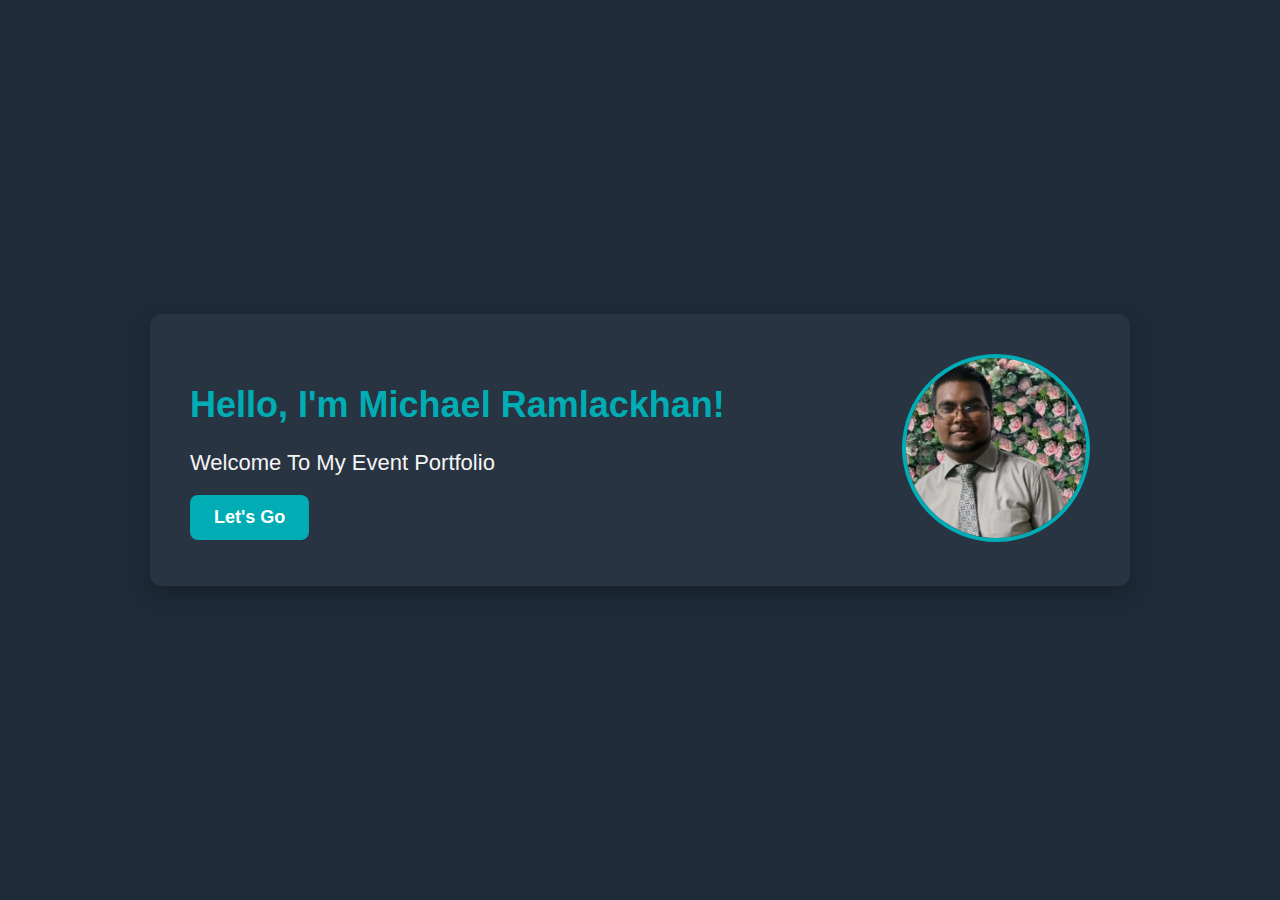
<file: Event Portfolio/Index.html>
<!DOCTYPE html>
<html lang="en">
<head>
    <title>Michael Ramlackhan</title>

    <meta charset="UTF-8">
    <meta name="description" content="Michael Ramlackhan's Portfolio">
    <meta name="author" content="Michael Ramlackhan">
    <meta name="viewport" content="width=device-width, initial-scale=1.0">
    <link rel="stylesheet" href="style.css">
</head>
<body>

    <div class="container">
        <!-- Div with name and button -->
        <div class="info">
            <h1>Hello, I'm Michael Ramlackhan!</h1>
            <h2>Welcome To My Event Portfolio</h2>
            <button onclick="window.location.href='Home.html'"><b>Let's Go</b></button>
        </div>

        <!-- Div with the profile picture -->
        <div class="profile-container">
            <img src="images/Me.png" alt="Profile Picture">
        </div>
    </div>

</body>
</html>
</file>
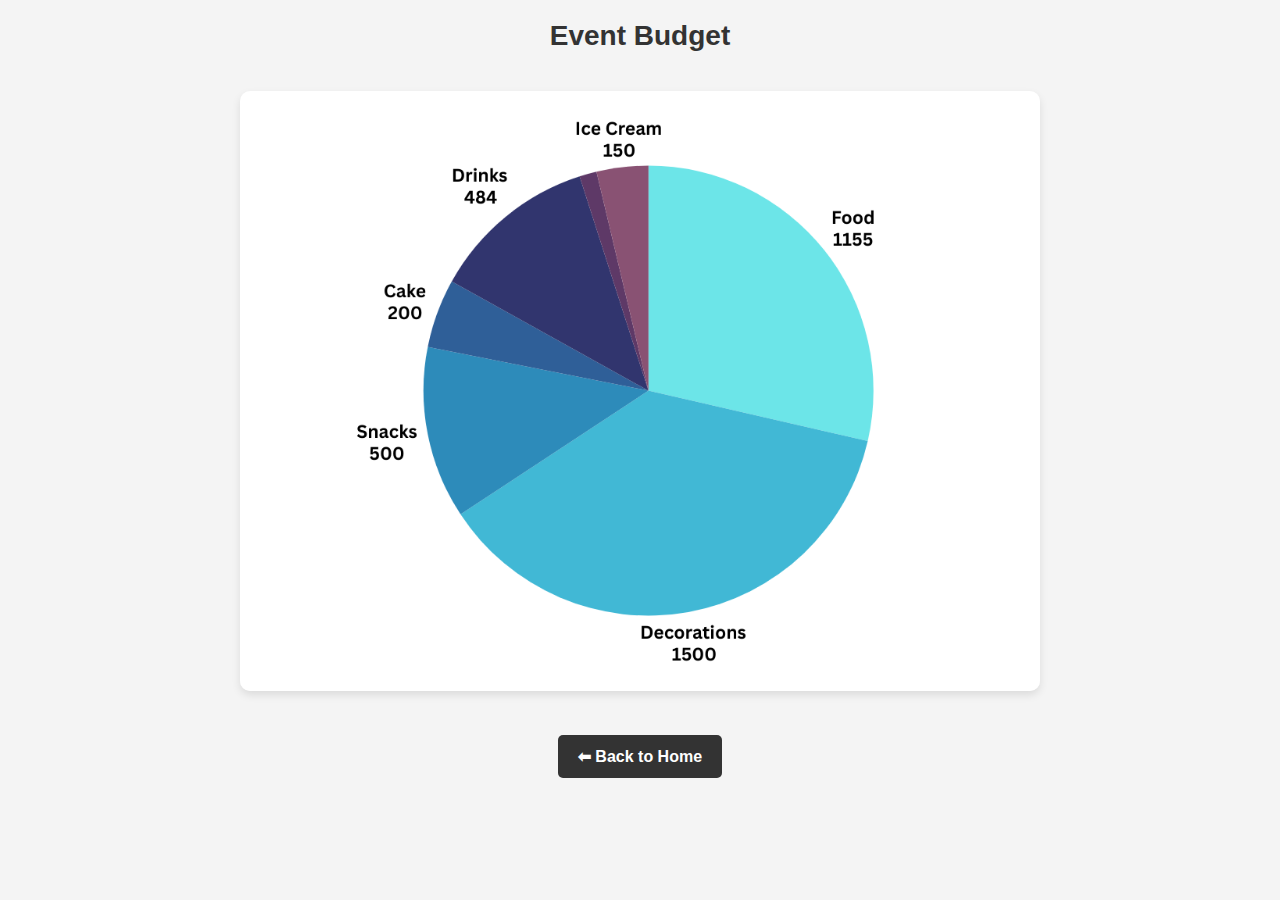
<file: Event Portfolio/Budget.html>
<!DOCTYPE html>
<html lang="en">
<head>
    <title>Michael Ramlackhan - Budget</title>
    <meta charset="UTF-8">
    <meta name="viewport" content="width=device-width, initial-scale=1.0">
    
    <style>
        body {
            font-family: Arial, sans-serif;
            margin: 0;
            padding: 0;
            text-align: center;
            background-color: #f4f4f4;
        }

        h1 {
            margin-top: 20px;
            font-size: 28px;
            color: #333;
        }

        .budget-container {
            padding: 20px;
            margin: 0 auto;
            max-width: 1200px;
        }

        .budget-container img {
            width: 100%;
            max-width: 800px;
            height: auto;
            border-radius: 10px;
            box-shadow: 0 4px 8px rgba(0, 0, 0, 0.1);
        }

        /* Back to Home Button */
        .back-btn {
            display: inline-block;
            margin: 20px;
            padding: 12px 20px;
            background-color: #333;
            color: white;
            text-decoration: none;
            border-radius: 5px;
            font-size: 16px;
            font-weight: bold;
            transition: background 0.3s;
        }

        .back-btn:hover {
            background-color: #575757;
        }

        /* Responsive Design */
        @media (max-width: 768px) {
            h1 {
                font-size: 24px;
            }

            .budget-container img {
                width: 90%; /* Reduce image width on smaller screens */
            }

            .back-btn {
                width: 90%; /* Make button larger on mobile */
                padding: 15px;
                font-size: 18px;
            }
        }

        @media (max-width: 480px) {
            h1 {
                font-size: 20px;
            }

            .budget-container img {
                width: 100%; /* Full-width image for extra small screens */
            }

            .back-btn {
                padding: 18px; /* Larger button padding for small screens */
            }
        }
    </style>
</head>
<body>

    <h1>Event Budget</h1>

    <div class="budget-container">
        <img src="images/Budget.png" alt="Event Budget">
    </div>

    <a href="Home.html" class="back-btn">⬅ Back to Home</a>

</body>
</html>
</file>
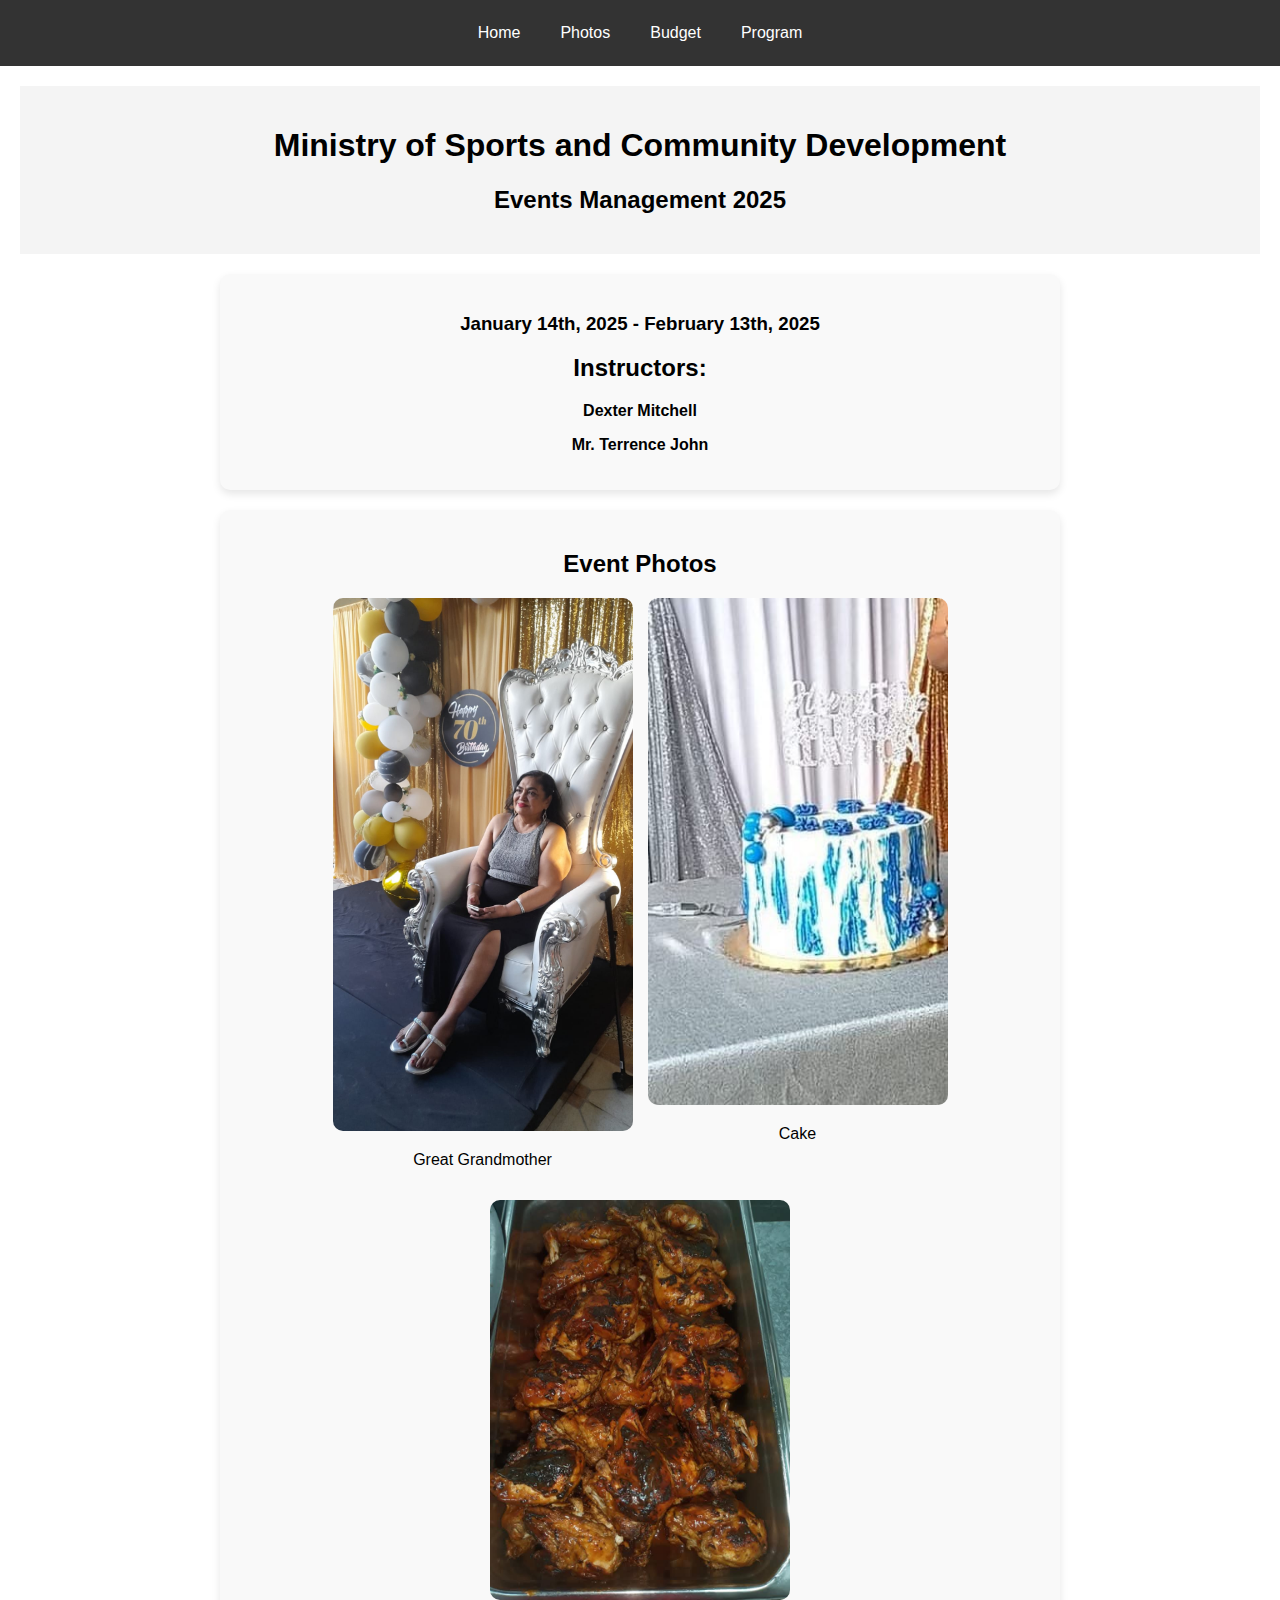
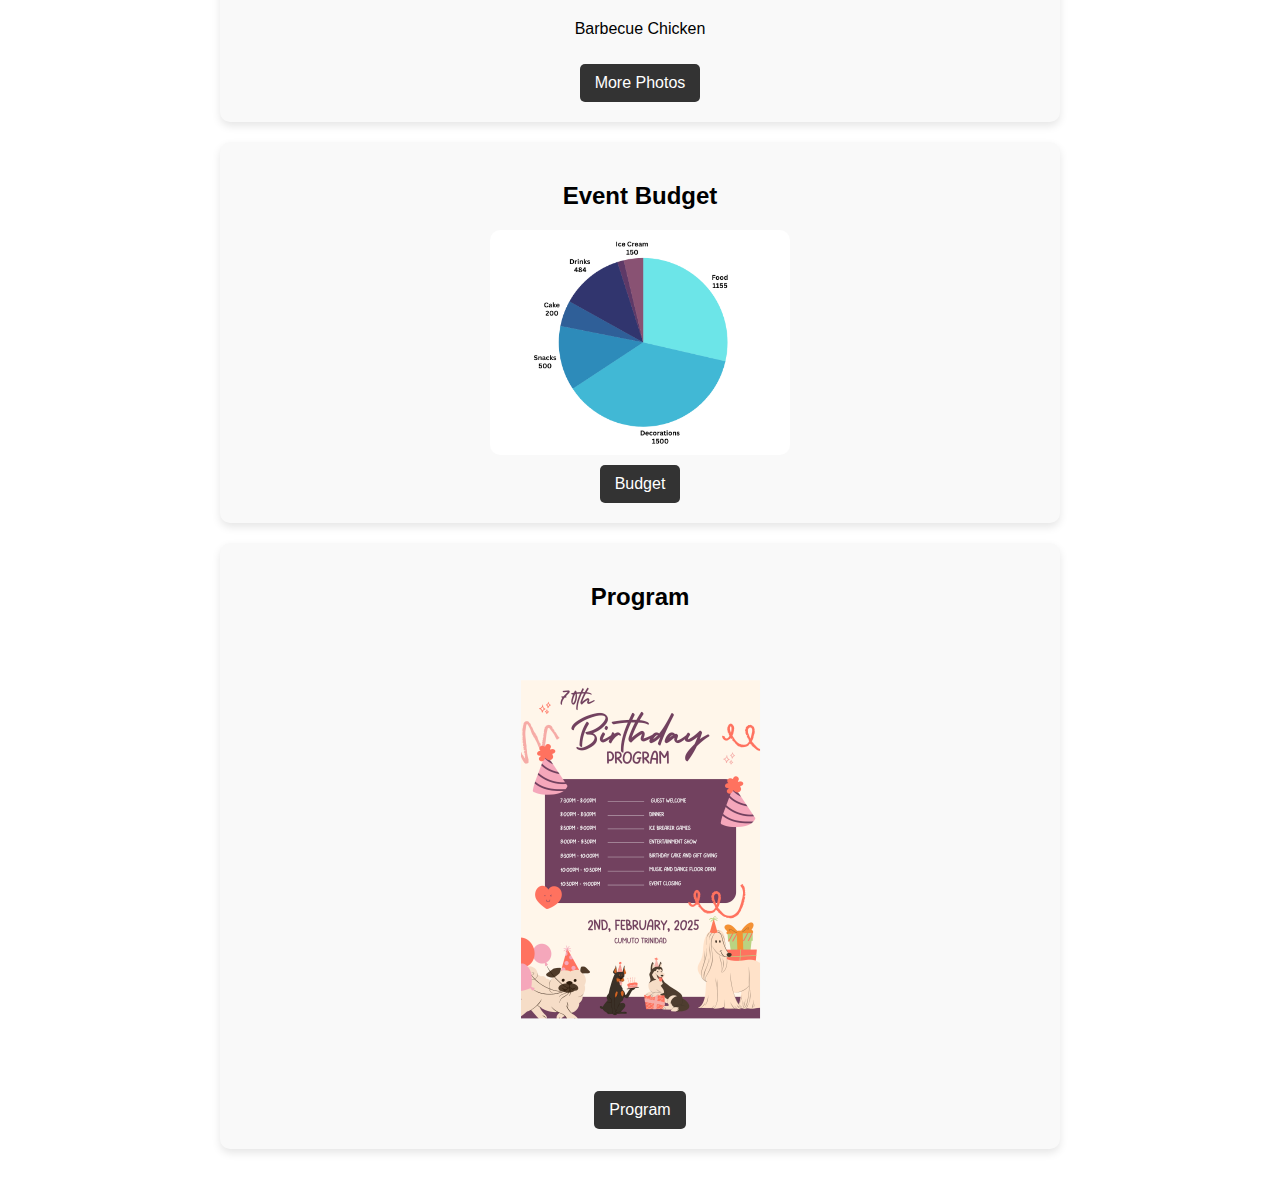
<file: Event Portfolio/Home.html>
<!DOCTYPE html>
<html lang="en">
<head>
    <title>Michael Ramlackhan - Events Management</title>

    <meta charset="UTF-8">
    <meta name="description" content="Michael Ramlackhan's Portfolio - Events Management 2025">
    <meta name="author" content="Michael Ramlackhan">
    <meta name="viewport" content="width=device-width, initial-scale=1.0">

    <style>
        /* Smooth Scrolling */
        html {
            scroll-behavior: smooth;
        }

        body {
            font-family: Arial, sans-serif;
            margin: 0;
            padding: 0;
        }

        /* Horizontal Navbar */
        .navbar {
            background-color: #333;
            overflow: hidden;
            padding: 10px 0;
        }

        .navbar ul {
            list-style-type: none;
            margin: 0;
            padding: 0;
            display: flex;
            justify-content: center;
        }

        .navbar li {
            padding: 14px 20px;
        }

        .navbar a {
            color: white;
            text-decoration: none;
            display: block;
        }

        .navbar a:hover {
            background-color: #575757;
        }

        /* Main Content */
        .main-content {
            padding: 20px;
            text-align: center;
        }

        header {
            padding: 20px;
            background-color: #f4f4f4;
            margin-bottom: 20px;
        }

        /* Section Styles */
        .section-container {
            padding: 20px;
            margin: 20px auto;
            max-width: 800px;
            border-radius: 10px;
            background-color: #f9f9f9;
            box-shadow: 0 4px 8px rgba(0, 0, 0, 0.1);
        }

        /* Photo Gallery */
        .gallery {
            display: flex;
            flex-wrap: wrap;
            justify-content: center;
            gap: 15px;
        }

        .gallery-item {
            width: 300px;
            text-align: center;
        }

        .gallery-item img {
            width: 100%;
            height: auto;
            border-radius: 10px;
        }

        /* Button Styling */
        .btn {
            display: inline-block;
            padding: 10px 15px;
            background-color: #333;
            color: white;
            text-decoration: none;
            border-radius: 5px;
            margin-top: 10px;
        }

        .btn:hover {
            background-color: #575757;
        }

        /* Budget & Program Images - Same Size as Gallery */
        #budget img, #Program img {
            max-width: 300px;
            height: auto;
            border-radius: 10px;
            display: block;
            margin: 0 auto;
        }

        /* Responsive Design */
        @media (max-width: 768px) {
            .navbar ul {
                flex-direction: column;
                align-items: center;
            }

            .navbar li {
                width: 100%;
                text-align: center;
                padding: 10px;
            }

            .gallery {
                flex-direction: column;
            }

            .gallery-item {
                width: 90%;
            }

            .section-container {
                padding: 15px;
                margin: 10px;
            }

            .btn {
                width: 80%;
                padding: 12px;
            }
        }

    </style>
</head>
<body>

    <div class="navbar">
        <ul>
            <li><a href="#home">Home</a></li>
            <li><a href="#photos"> Photos</a></li>
            <li><a href="#budget"> Budget</a></li>
            <li><a href="#Program"> Program</a></li>
        </ul>
    </div>

    <!-- Main Content -->
    <div class="main-content">
        
        <header id="home">
            <h1>Ministry of Sports and Community Development</h1>
            <h2>Events Management 2025</h2>
        </header>

        <div class="section-container">
            <section class="event-details">
                <h3>January 14th, 2025 - February 13th, 2025</h3>
                <h2>Instructors:</h2>
                <p><strong>Dexter Mitchell</strong></p>
                <p><strong>Mr. Terrence John</strong></p>
            </section>
        </div>

        <div class="section-container">
            <section id="photos">
                <h2>Event Photos</h2>
                <div class="gallery">
                    <div class="gallery-item">
                        <img src="images/Pic 3.jpg" alt="Event Photo 1">
                        <p>Great Grandmother</p>
                    </div>
                    <div class="gallery-item">
                        <img src="images/Pic 4.jpg" alt="Event Photo 2">
                        <p>Cake</p>
                    </div>
                    <div class="gallery-item">
                        <img src="images/Pic 14.jpg" alt="Event Photo 3">
                        <p>Barbecue Chicken</p>
                    </div>
                </div>
                <a href="Photos.html" class="btn"> More Photos</a>
            </section>
        </div>

        <div class="section-container">
            <section id="budget">
                <h2> Event Budget</h2>
                <img src="images/Budget.png" alt="Budget">
                <a href="Budget.html" class="btn"> Budget</a>
            </section>
        </div>

        <div class="section-container">
            <section id="Program">
                <h2> Program</h2>
                <img src="images/Program.png" alt="Program">
                <a href="Program.html" class="btn"> Program</a>
            </section>
        </div>

    </div>

</body>
</html>
</file>
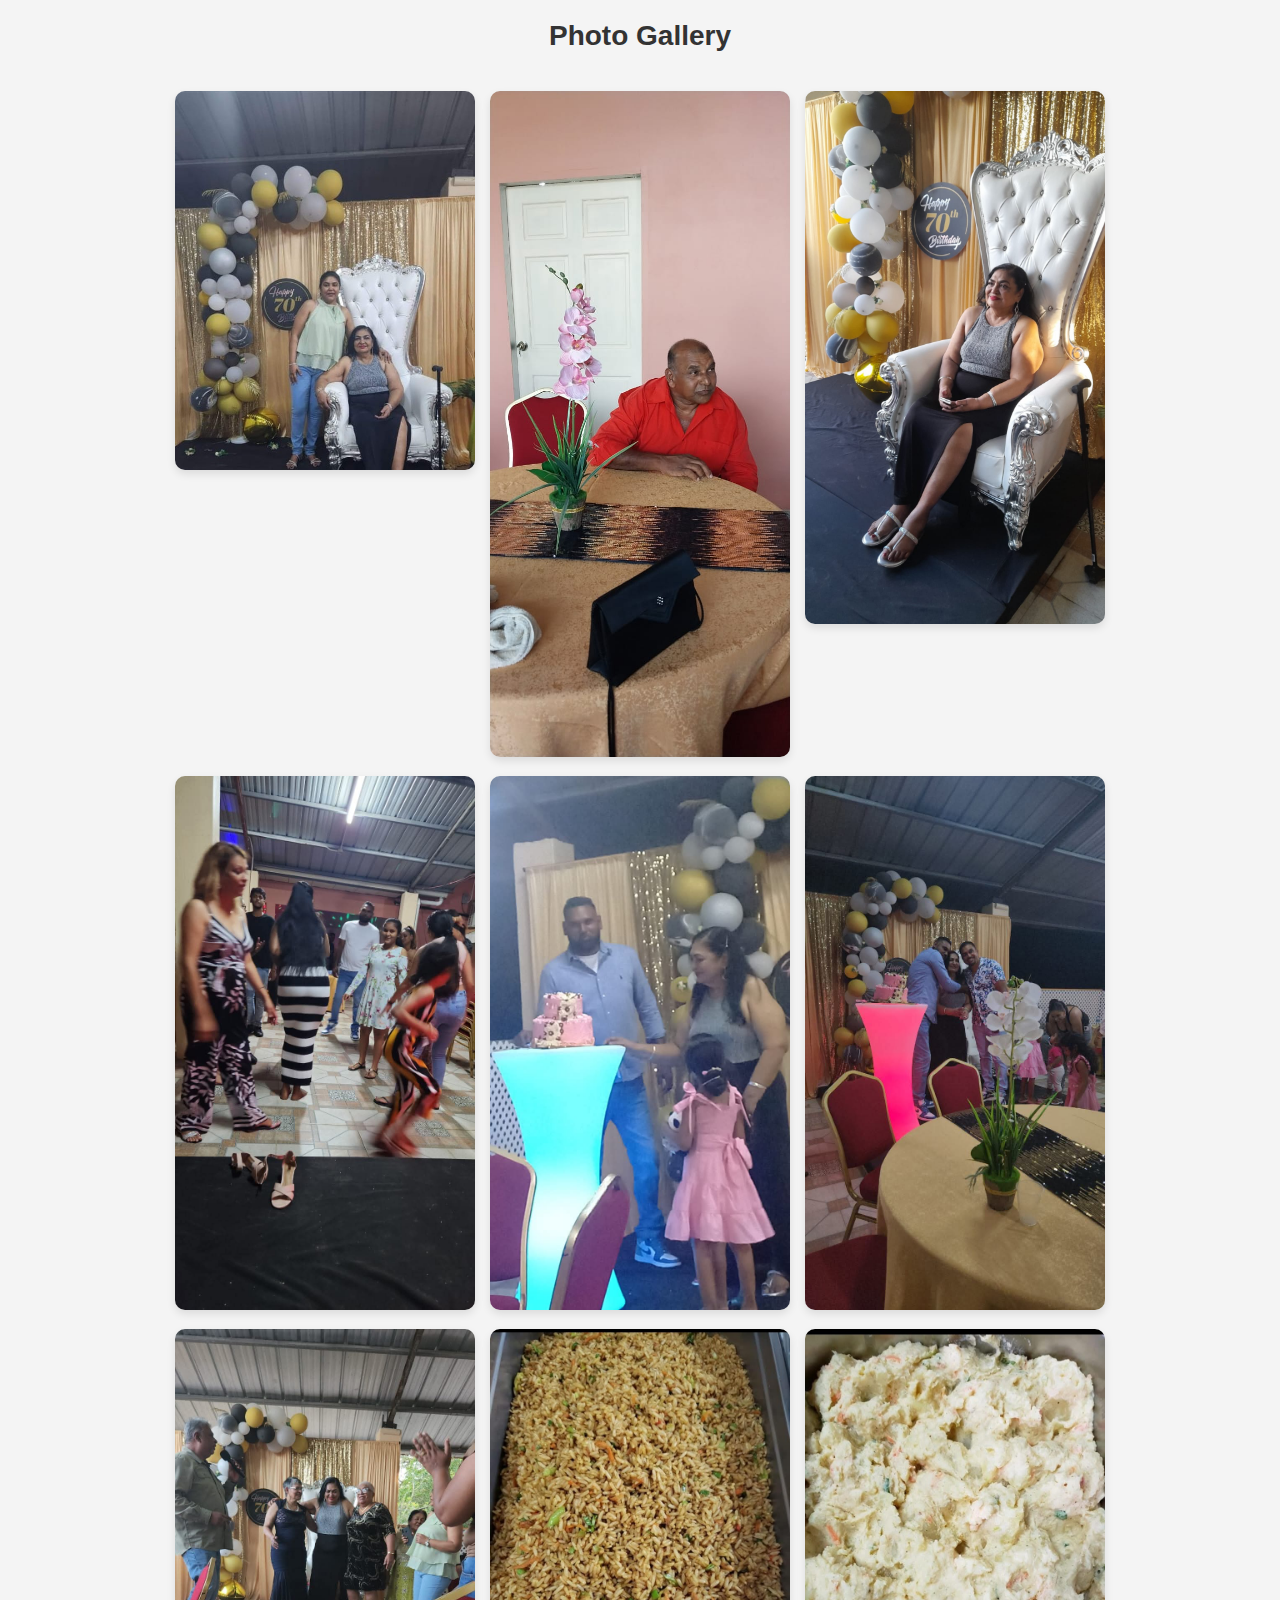
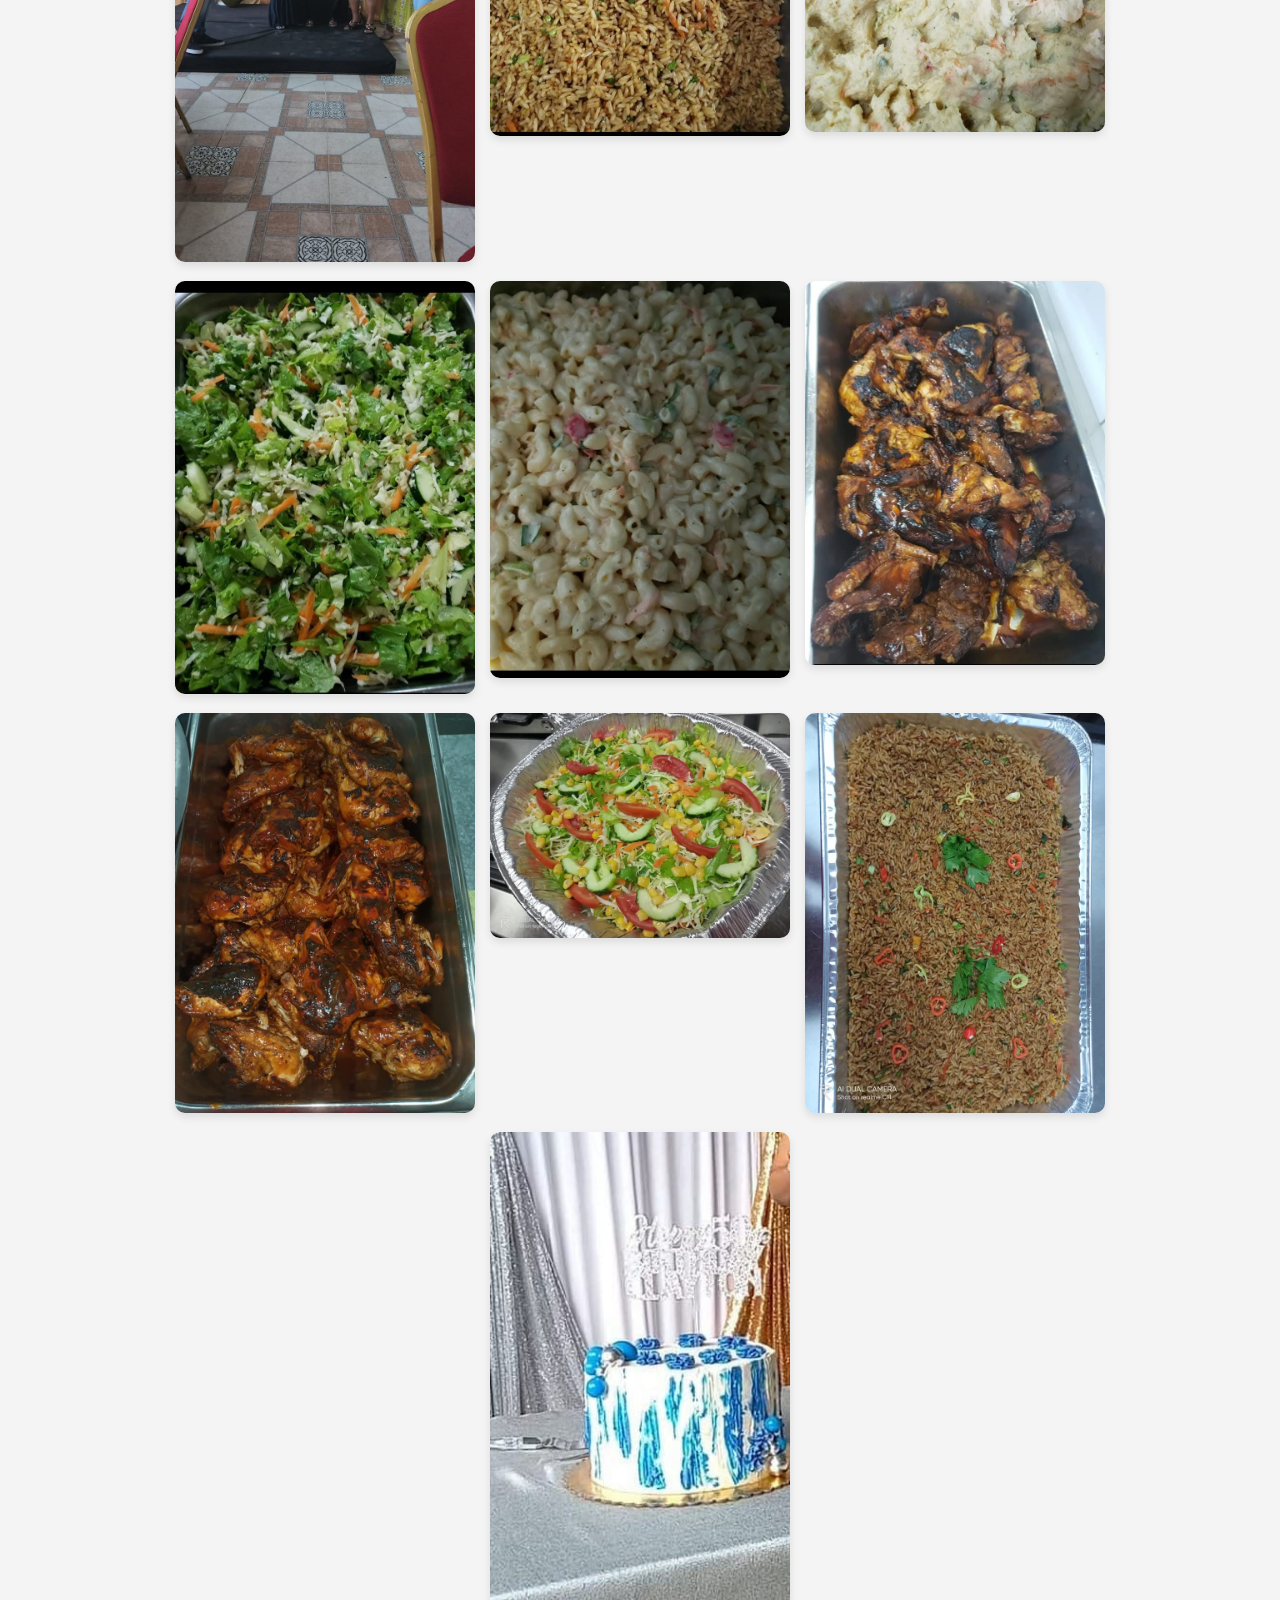
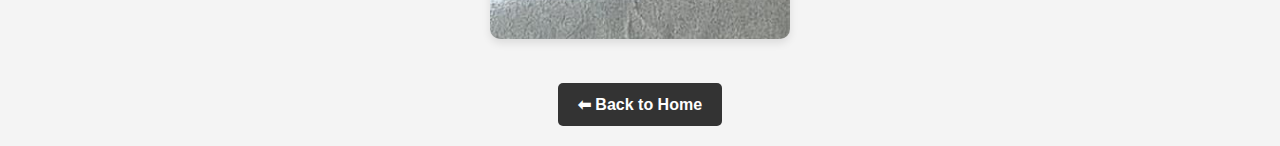
<file: Event Portfolio/Photos.html>
<!DOCTYPE html>
<html lang="en">
<head>
    <title>Michael Ramlackhan - Photo Gallery</title>
    <meta charset="UTF-8">
    <meta name="viewport" content="width=device-width, initial-scale=1.0">
    
    <style>
        /* Smooth scrolling */
        html {
            scroll-behavior: smooth;
        }

        body {
            font-family: Arial, sans-serif;
            margin: 0;
            padding: 0;
            text-align: center;
            background-color: #f4f4f4;
        }

        h1 {
            margin-top: 20px;
            font-size: 28px;
            color: #333;
        }

        .gallery {
            display: flex;
            flex-wrap: wrap;
            justify-content: center;
            gap: 15px;
            padding: 20px;
            max-width: 1200px;
            margin: auto;
        }

        .gallery-item {
            width: 300px;
            text-align: center;
            transition: transform 0.3s ease-in-out;
        }

        .gallery-item img {
            width: 100%;
            height: auto;
            border-radius: 10px;
            box-shadow: 0 4px 8px rgba(0, 0, 0, 0.1);
            transition: transform 0.3s ease-in-out;
        }

        .gallery-item:hover {
            transform: scale(1.05);
        }

        /* Back to Home Button */
        .back-btn {
            display: inline-block;
            margin: 20px;
            padding: 12px 20px;
            background-color: #333;
            color: white;
            text-decoration: none;
            border-radius: 5px;
            font-size: 16px;
            font-weight: bold;
            transition: background 0.3s;
        }

        .back-btn:hover {
            background-color: #575757;
        }

        /* Responsive Design */
        @media (max-width: 768px) {
            .gallery {
                flex-direction: column;
                align-items: center;
            }

            .gallery-item {
                width: 90%;
            }
        }
    </style>
</head>
<body>

    <h1>Photo Gallery</h1>
    
    <div class="gallery">
        <div class="gallery-item"><img src="images/Pic 1.jpg" alt="Event Image 1"></div>
        <div class="gallery-item"><img src="images/Pic 2.jpg" alt="Event Image 2"></div>
        <div class="gallery-item"><img src="images/Pic 3.jpg" alt="Event Image 3"></div>
        <div class="gallery-item"><img src="images/Pic 5.jpg" alt="Event Image 5"></div>
        <div class="gallery-item"><img src="images/Pic 6.jpg" alt="Event Image 6"></div>
        <div class="gallery-item"><img src="images/Pic 7.jpg" alt="Event Image 7"></div>
        <div class="gallery-item"><img src="images/Pic 8.jpg" alt="Event Image 8"></div>
        <div class="gallery-item"><img src="images/Pic 9.jpg" alt="Event Image 9"></div>
        <div class="gallery-item"><img src="images/Pic 10.jpg" alt="Event Image 10"></div>
        <div class="gallery-item"><img src="images/Pic 11.jpg" alt="Event Image 11"></div>
        <div class="gallery-item"><img src="images/Pic 12.jpg" alt="Event Image 12"></div>
        <div class="gallery-item"><img src="images/Pic 13.jpg" alt="Event Image 13"></div>
        <div class="gallery-item"><img src="images/Pic 14.jpg" alt="Event Image 14"></div>
        <div class="gallery-item"><img src="images/Pic 15.jpg" alt="Event Image 15"></div>
        <div class="gallery-item"><img src="images/Pic 16.jpg" alt="Event Image 16"></div>
        <div class="gallery-item"><img src="images/Pic 4.jpg" alt="Event Image 4"></div>
    </div>

    <a href="Home.html" class="back-btn">⬅ Back to Home</a>

</body>
</html>
</file>
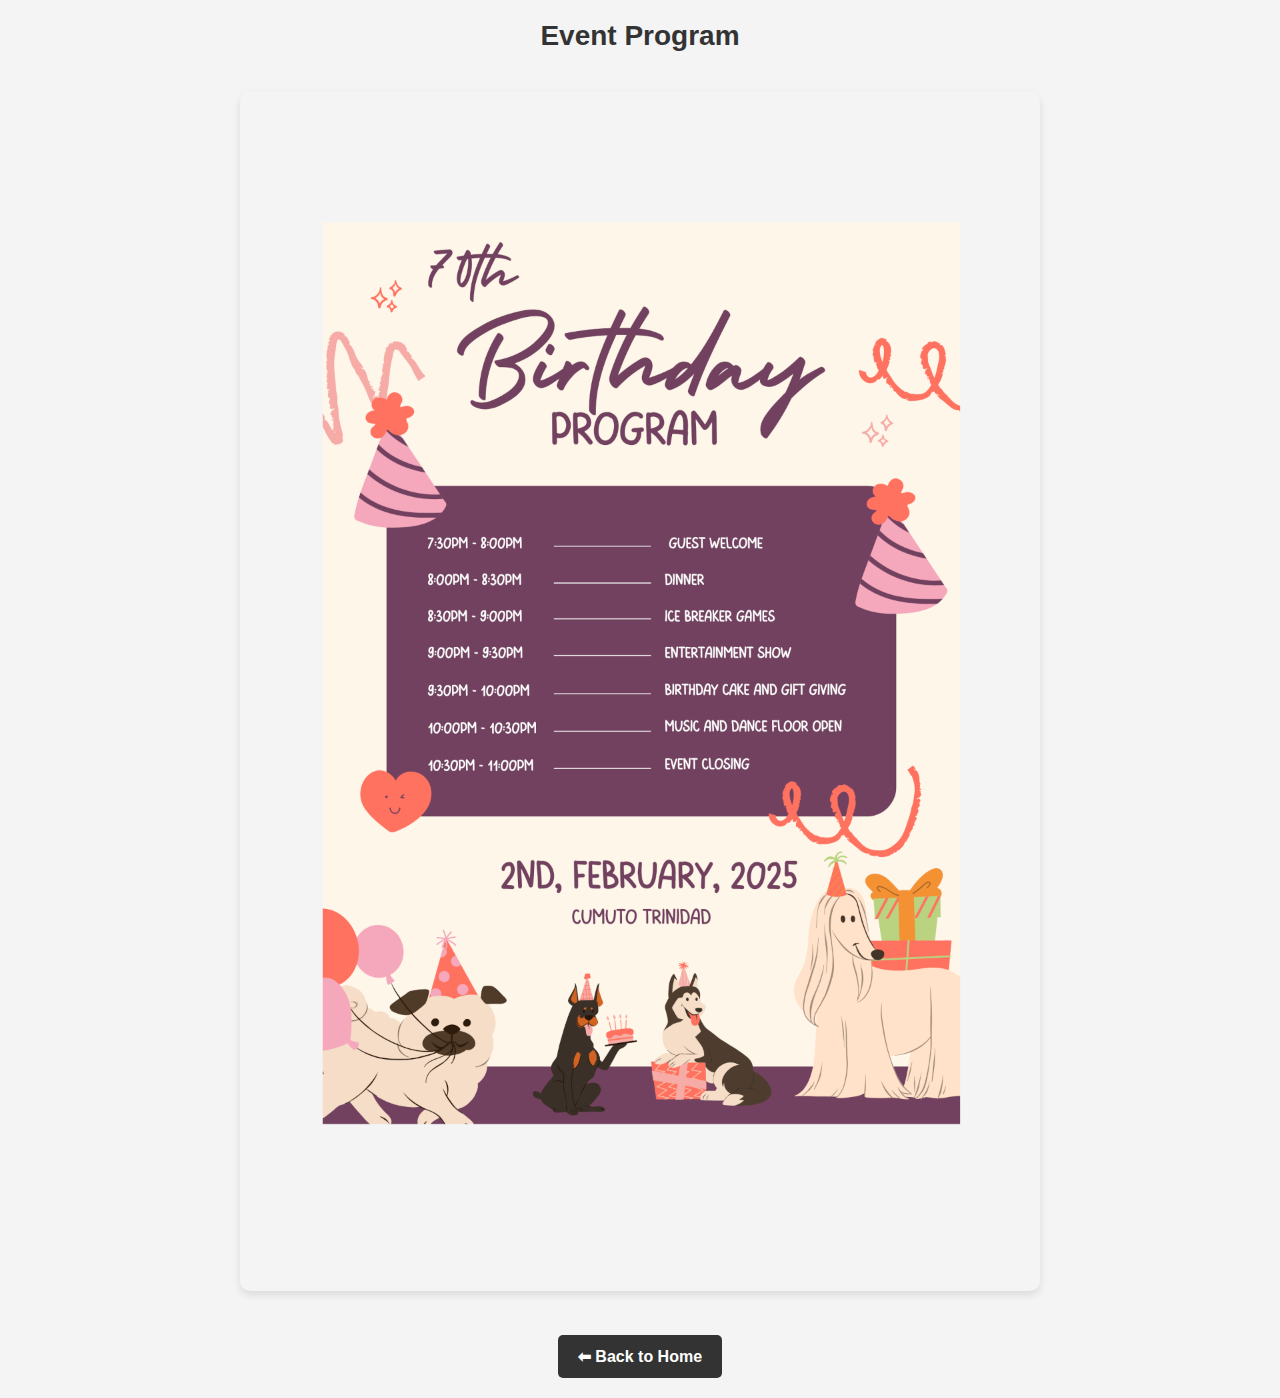
<file: Event Portfolio/Program.html>
<!DOCTYPE html>
<html lang="en">
<head>
    <title>Michael Ramlackhan - Program</title>
    <meta charset="UTF-8">
    <meta name="viewport" content="width=device-width, initial-scale=1.0">
    
    <style>
        body {
            font-family: Arial, sans-serif;
            margin: 0;
            padding: 0;
            text-align: center;
            background-color: #f4f4f4;
        }

        h1 {
            margin-top: 20px;
            font-size: 28px;
            color: #333;
        }

        .program-container {
            padding: 20px;
            margin: 0 auto;
            max-width: 1200px;
        }

        .program-container img {
            width: 100%;
            max-width: 800px;
            height: auto;
            border-radius: 10px;
            box-shadow: 0 4px 8px rgba(0, 0, 0, 0.1);
        }

        /* Back to Home Button */
        .back-btn {
            display: inline-block;
            margin: 20px;
            padding: 12px 20px;
            background-color: #333;
            color: white;
            text-decoration: none;
            border-radius: 5px;
            font-size: 16px;
            font-weight: bold;
            transition: background 0.3s;
        }

        .back-btn:hover {
            background-color: #575757;
        }

        /* Responsive Design */
        @media (max-width: 768px) {
            h1 {
                font-size: 24px;
            }

            .program-container img {
                width: 90%; /* Reduce image width on smaller screens */
            }

            .back-btn {
                width: 90%; /* Make button larger on mobile */
                padding: 15px;
                font-size: 18px;
            }
        }

        @media (max-width: 480px) {
            h1 {
                font-size: 20px;
            }

            .program-container img {
                width: 100%; /* Full-width image for extra small screens */
            }

            .back-btn {
                padding: 18px; /* Larger button padding for small screens */
            }
        }
    </style>
</head>
<body>

    <h1>Event Program</h1>

    <div class="program-container">
        <img src="images/Program.png" alt="Event Program">
    </div>

    <a href="Home.html" class="back-btn">⬅ Back to Home</a>

</body>
</html>
</file>
<file: Event Portfolio/style.css>
/* Global Styles */
body {
    font-family: 'Poppins', sans-serif;
    margin: 0;
    padding: 0;
    background-color: #1E2A38; /* Dark blue-gray */
    color: #F5F5F5; /* Soft white text */
    display: flex;
    justify-content: center;
    align-items: center;
    height: 100vh;
}

/* Container */
.container {
    display: flex;
    flex-direction: row;
    align-items: center;
    justify-content: space-between;
    max-width: 900px;
    width: 90%;
    background: rgba(255, 255, 255, 0.05); /* Subtle transparency */
    padding: 40px;
    border-radius: 12px;
    box-shadow: 0px 8px 20px rgba(0, 0, 0, 0.2);
}

/* Info Section */
.info {
    flex: 1;
    text-align: left;
}

h1 {
    font-size: 36px;
    color: #00ADB5; /* Teal accent */
}

h2 {
    font-size: 22px;
    font-weight: 300;
}

/* Button Styling */
button {
    background-color: #00ADB5;
    color: white;
    padding: 12px 24px;
    font-size: 18px;
    border: none;
    border-radius: 8px;
    cursor: pointer;
    transition: background 0.3s ease;
}

button:hover {
    background-color: #00CFC8; /* Lighter teal on hover */
}

/* Profile Image */
.profile-container img {
    width: 180px;
    height: 180px;
    border-radius: 50%;
    border: 4px solid #00ADB5;
    object-fit: cover;
}

/* Responsive Design */
@media (max-width: 768px) {
    .container {
        flex-direction: column;
        text-align: center;
    }
    .profile-container {
        margin-top: 20px;
    }
}

/* Sidebar Navigation */
.sidebar {
    width: 250px;
    background-color: #16202A;
    height: 100vh;
    padding-top: 20px;
    position: fixed;
    left: 0;
    top: 0;
    display: flex;
    flex-direction: column;
    align-items: center;
}

.sidebar h2 {
    color: #00ADB5;
    font-size: 24px;
    margin-bottom: 20px;
}

.sidebar ul {
    list-style-type: none;
    padding: 0;
    width: 100%;
    text-align: center;
}

.sidebar ul li {
    margin: 15px 0;
}

.sidebar ul li a {
    text-decoration: none;
    color: #F5F5F5;
    font-size: 18px;
    display: block;
    padding: 10px 0;
    transition: 0.3s;
}

.sidebar ul li a:hover,
.sidebar ul li a:focus {
    background-color: #00ADB5;
    color: #1E2A38;
}

/* Highlight the active section */
section:target {
    animation: fadeIn 0.8s ease-in-out;
}

/* Smooth scrolling */
html {
    scroll-behavior: smooth;
}

/* Main Content */
.main-content {
    margin-left: 270px;
    padding: 40px;
    max-width: 800px;
}

/* Fade-in animation */
@keyframes fadeIn {
    from {
        opacity: 0;
        transform: translateY(10px);
    }
    to {
        opacity: 1;
        transform: translateY(0);
    }
}
.navbar {
    background-color: #333;
    padding: 10px 0;
}
.navbar ul {
    list-style: none;
    margin: 0;
    padding: 0;
    display: flex;
    justify-content: center;
}
.navbar li {
    padding: 10px 20px;
}
.navbar a {
    color: white;
    text-decoration: none;
    font-size: 16px;
}
.navbar a:hover {
    background-color: #575757;
    border-radius: 5px;
    padding: 5px 10px;
}
.gallery-item img {
    transition: transform 0.3s ease-in-out;
}
.gallery-item img:hover {
    transform: scale(1.05);
}
@media (max-width: 768px) {
    .gallery-item {
        width: 100%;
    }
}
</file>
